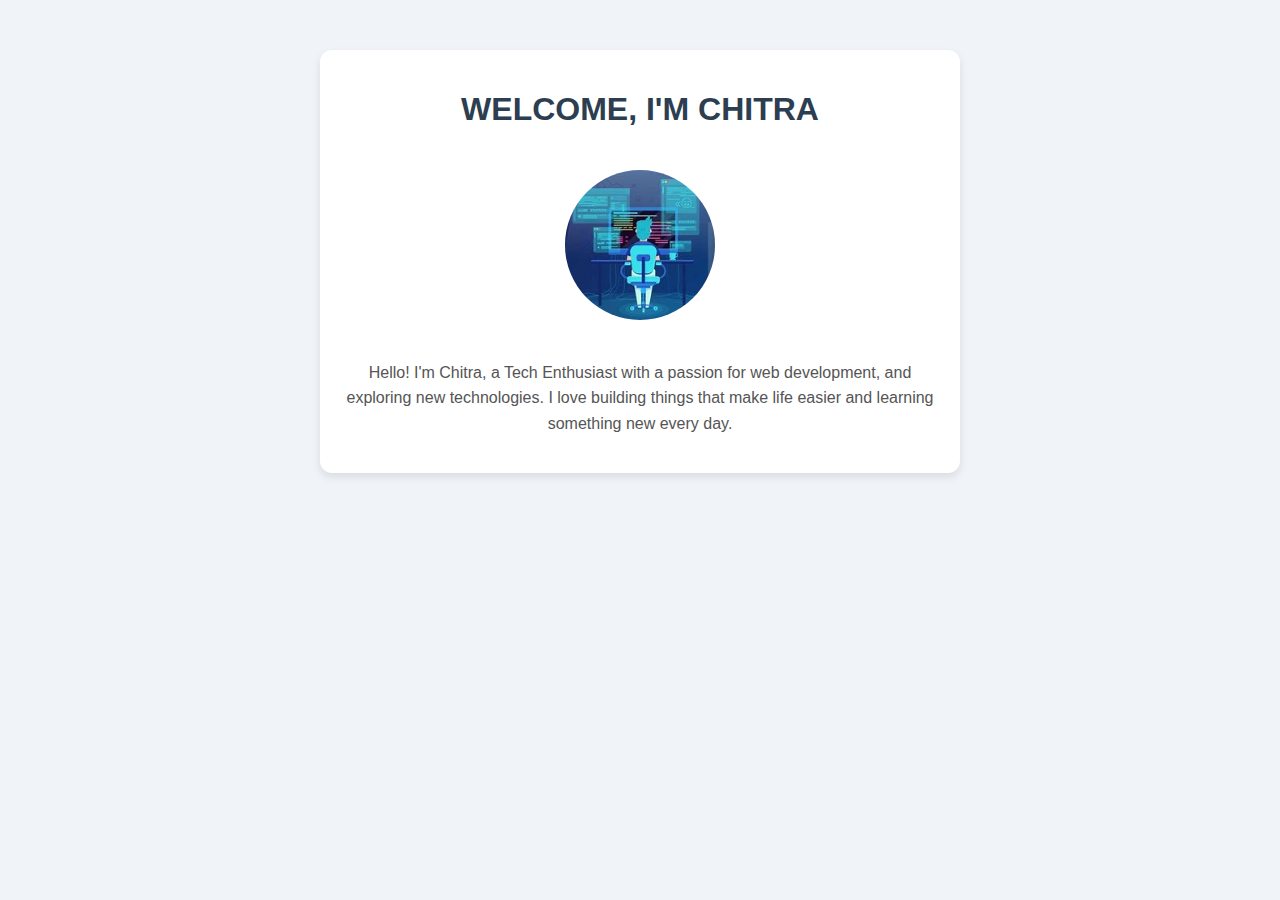
<file: index.html>
<!DOCTYPE html>
<html lang="en">
<head>
  <meta charset="UTF-8">
  <meta name="viewport" content="width=device-width, initial-scale=1">
  <title>My Webpage</title>
  <link rel="stylesheet" href="style.css">
</head>
<body>
  <div class="container">
    <h1>WELCOME, I'M CHITRA</h1>
    <img src="profile.jpg" alt="My Photo" class="profile-img">
    <p>Hello! I'm Chitra, a Tech Enthusiast with a passion for web development, and exploring new technologies. I love building things that make life easier and learning something new every day.</p>
  </div>
</body>
</html>
</file>
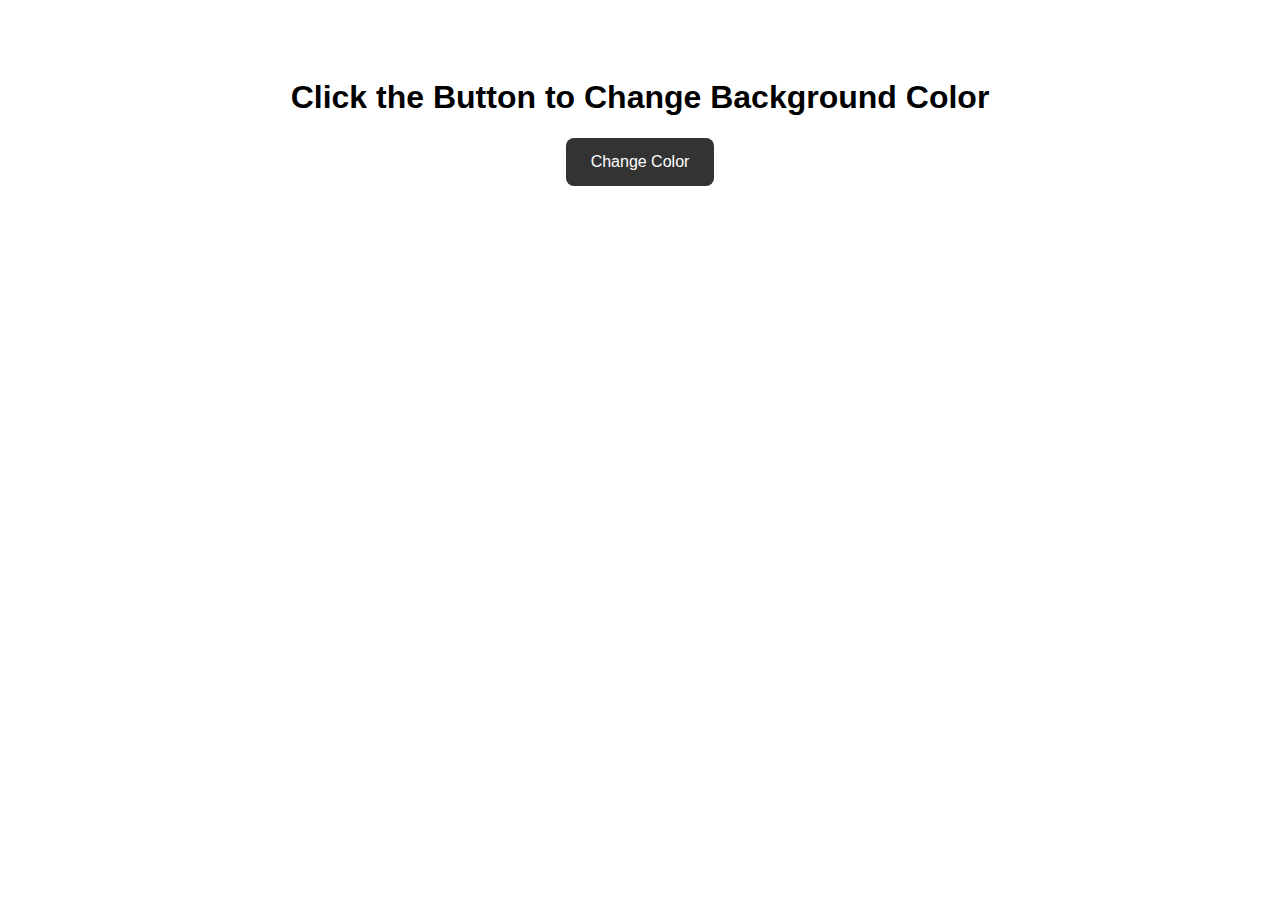
<file: TASK2/TASK3/index.html>
<!DOCTYPE html>
<html lang="en">
<head>
  <meta charset="UTF-8" />
  <meta name="viewport" content="width=device-width, initial-scale=1.0"/>
  <title>Change Background Color</title>
  <style>
    body {
      font-family: Arial, sans-serif;
      text-align: center;
      padding: 50px;
      transition: background-color 0.5s ease;
    }

    button {
      padding: 15px 25px;
      font-size: 16px;
      background-color: #333;
      color: white;
      border: none;
      border-radius: 8px;
      cursor: pointer;
    }

    button:hover {
      background-color: #555;
    }
  </style>
</head>
<body>
  <h1>Click the Button to Change Background Color</h1>
  <button id="colorButton">Change Color</button>

  <script src="script.js"></script>
</body>
</html>
</file>
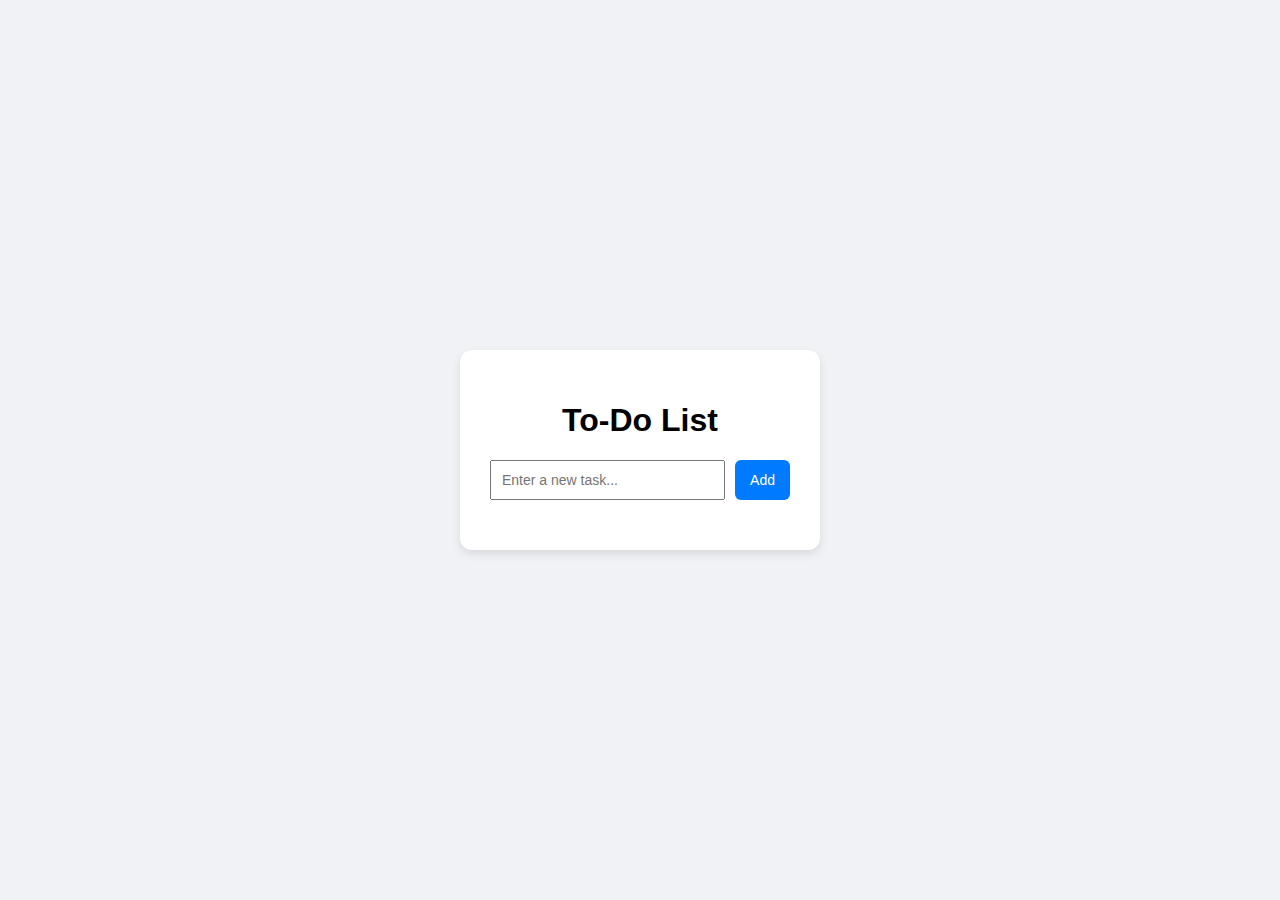
<file: TASK2/TASK3/TASK4/index.html>
<!DOCTYPE html>
<html lang="en">
<head>
  <meta charset="UTF-8" />
  <meta name="viewport" content="width=device-width, initial-scale=1.0"/>
  <title>To-Do List App</title>
  <link rel="stylesheet" href="style.css" />
</head>
<body>
  <div class="todo-container">
    <h1>To-Do List</h1>
    <div class="input-section">
      <input type="text" id="taskInput" placeholder="Enter a new task..." />
      <button onclick="addTask()">Add</button>
    </div>
    <ul id="taskList"></ul>
  </div>

  <script src="script.js"></script>
</body>
</html>
</file>
<file: style.css>
body {
    font-family: Arial, sans-serif;
    background-color: #f0f4f8;
    margin: 0;
    padding: 0;
  }
  
  .container {
    max-width: 600px;
    margin: 50px auto;
    padding: 20px;
    background-color: #ffffff;
    border-radius: 12px;
    box-shadow: 0 4px 8px rgba(0, 0, 0, 0.1);
    text-align: center;
  }
  
  h1 {
    color: #2c3e50;
  }
  
  .profile-img {
    width: 150px;
    height: 150px;
    border-radius: 50%;
    margin: 20px 0;
    object-fit: cover;
  }
  
  p {
    color: #555;
    font-size: 1rem;
    line-height: 1.6;
  }
</file>
<file: TASK2/TASK3/TASK4/style.css>
body {
    font-family: Arial, sans-serif;
    background-color: #f0f2f5;
    display: flex;
    justify-content: center;
    align-items: center;
    height: 100vh;
    margin: 0;
  }
  
  .todo-container {
    background: white;
    padding: 30px;
    border-radius: 12px;
    box-shadow: 0 4px 10px rgba(0,0,0,0.1);
    width: 300px;
    text-align: center;
  }
  
  .input-section {
    display: flex;
    gap: 10px;
    margin-bottom: 20px;
  }
  
  #taskInput {
    flex: 1;
    padding: 10px;
    font-size: 14px;
  }
  
  button {
    padding: 10px 15px;
    font-size: 14px;
    background-color: #007bff;
    color: white;
    border: none;
    border-radius: 6px;
    cursor: pointer;
  }
  
  button:hover {
    background-color: #0056b3;
  }
  
  ul {
    list-style-type: none;
    padding: 0;
  }
  
  li {
    background: #f8f9fa;
    padding: 10px;
    margin-top: 8px;
    border-radius: 6px;
    display: flex;
    justify-content: space-between;
    align-items: center;
  }
  
  li button {
    background-color: #dc3545;
    padding: 5px 10px;
    font-size: 12px;
    border: none;
    border-radius: 4px;
  }
  
  li button:hover {
    background-color: #c82333;
  }
</file>
